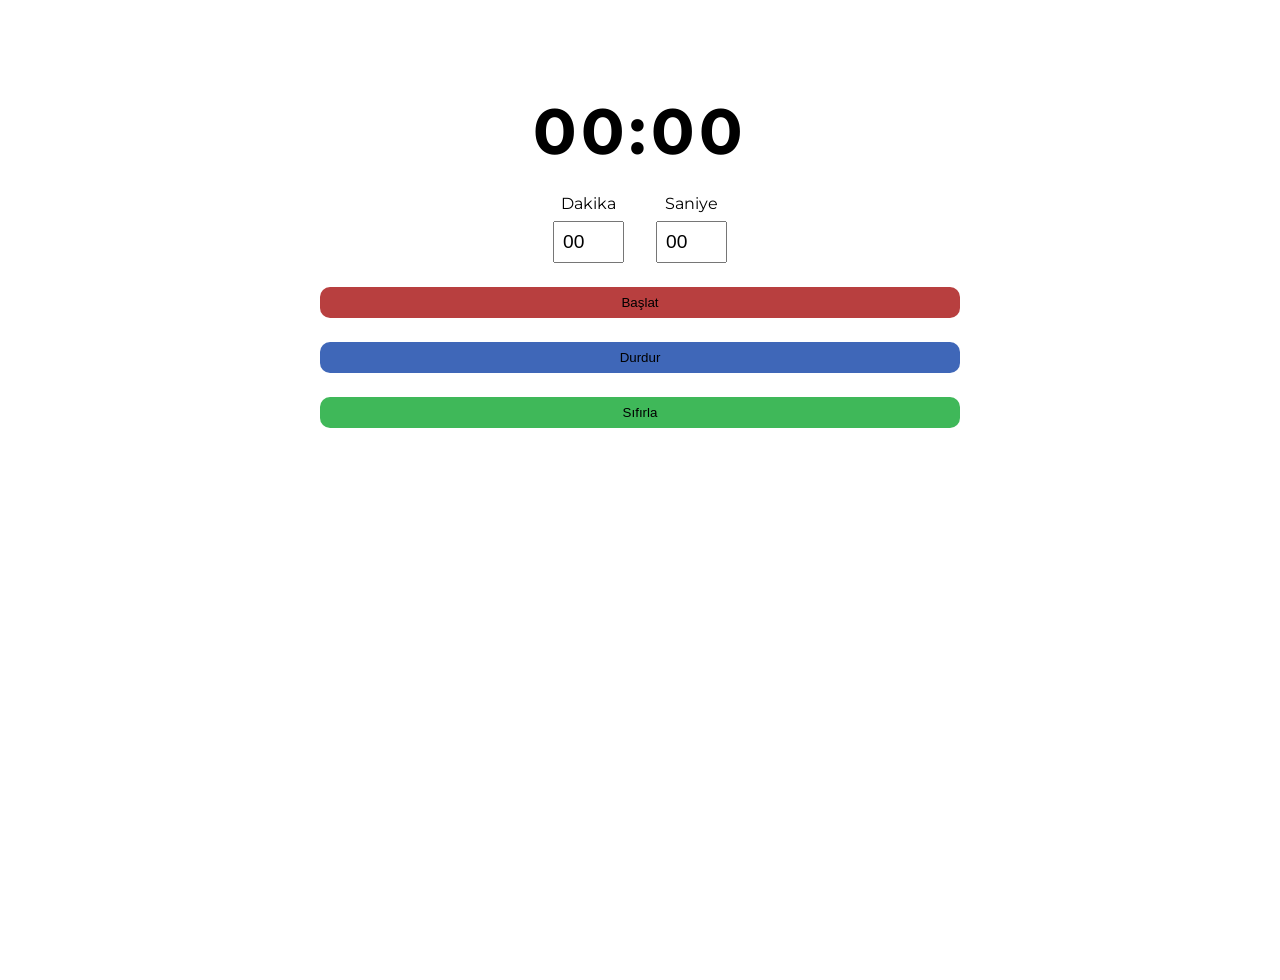
<file: Kronometre/index.html>
<!DOCTYPE html>
<html lang="en">
  <head>
    <meta charset="UTF-8" />
    <meta name="viewport" content="width=device-width, initial-scale=1.0" />
    <title>Document</title>
    <link rel="stylesheet" href="stylesheet.css" />
  </head>
  <body>
    <div class="container">
      <h1><span id="dakika">00</span>:<span id="saniye">00</span></h1>
      <form>
        <label>
          Dakika
          <input id="secilen-dk" type="number" min="0" max="59" value="00" />
        </label>
        <label>
          Saniye
          <input id="secilen-sn" type="number" min="0" max="59" value="00" />
        </label>
      </form>
      <button id="baslat">Başlat</button>
      <button id="durdur">Durdur</button>
      <button id="sıfırla">Sıfırla</button>
    </div>
    <script src="app.js"></script>
  </body>
</html>
</file>
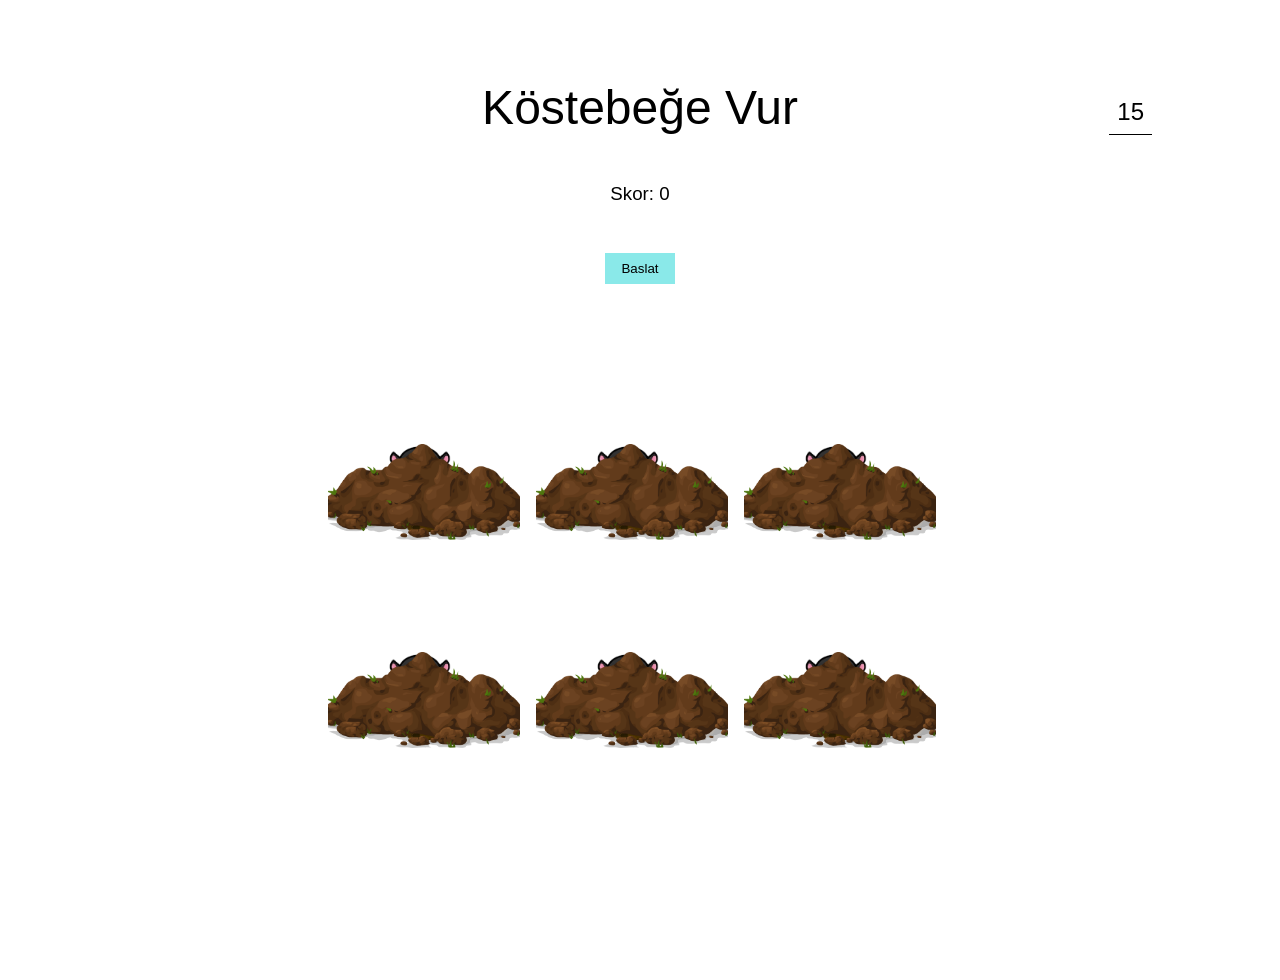
<file: KöstebeğeVurOyunu/index.html>
<!DOCTYPE html>
<html lang="en">
  <head>
    <meta charset="UTF-8" />
    <meta name="viewport" content="width=device-width, initial-scale=1.0" />
    <title>Document</title>
    <link rel="stylesheet" href="app.css" />
  </head>
  <body>
    <div class="container">
      <header>
        <h1>Köstebeğe Vur</h1>
        <h3>Skor: <span id="skor">0</span></h3>
        <button id="baslat">Baslat</button>
      </header>
      <h5 id="süre">15</h5>
      <div class="game-container">
        <div class="toprak">
          <div class="köstebek"></div>
        </div>
        <div class="toprak">
          <div class="köstebek"></div>
        </div>
        <div class="toprak">
          <div class="köstebek"></div>
        </div>
        <div class="toprak">
          <div class="köstebek"></div>
        </div>
        <div class="toprak">
          <div class="köstebek"></div>
        </div>
        <div class="toprak">
          <div class="köstebek"></div>
        </div>
      </div>
    </div>
    <script src="app.js"></script>
  </body>
</html>
</file>
<file: Kronometre/stylesheet.css>
@import url("https://fonts.googleapis.com/css2?family=Montserrat&display=swap");
* {
  margin: 0;
  padding: 0;
  box-sizing: border-box;
}
body {
  width: 100%;
  height: 100vh;
  font-family: "Montserrat", sans-serif;
}
h1 {
  font-size: 4rem;
  letter-spacing: 5px;
}
.container {
  width: 50%;
  height: 40%;
  margin: 5rem auto;
  text-align: center;
  display: flex;
  flex-direction: column;
  justify-content: space-around;
}
form {
  display: flex;
  justify-content: center;
}
form label {
  display: flex;
  flex-direction: column;
  margin: 0 1rem;
}
#secilen-dk,
#secilen-sn {
  margin-top: 0.5rem;
  padding: 0.5rem;
  font-size: 1.2rem;
}
#baslat,
#sıfırla,
#durdur {
  cursor: pointer;
  padding: 0.5rem;
  border: none;
  background: rgb(184, 63, 63);
  border-radius: 10px;
}
#baslat:hover {
  background: rgb(226, 70, 70);
}
#sıfırla {
  background: rgb(63, 184, 89);
}
#sıfırla:hover {
  background: rgb(76, 226, 108);
}

#durdur{
    background: rgb(63, 103, 184);
}

#durdur:hover {
    background: rgb(112, 128, 218);
  }
</file>
<file: KöstebeğeVurOyunu/app.css>
* {
  margin: 0;
  padding: 0;
  box-sizing: border-box;
}
body {
  width: 100%;
  height: 100vh;
}
.container {
  font-family: sans-serif;
  width: 50%;
  margin: 5rem auto;
  text-align: center;
}
header h1 {
  font-size: 3rem;
  font-weight: 300;
}
header h3 {
  margin: 3rem 0;
  font-weight: 200;
}
header button {
  cursor: pointer;
  border: none;
  padding: 0.5rem 1rem;
  background: rgb(138, 233, 233);
}
header button:hover {
  background-color: rgb(101, 202, 202);
}
.game-container {
  width: 100%;
  height: 100%;
  display: flex;
  flex-wrap: wrap;
  margin-top: 5rem;
}
.toprak {
  position: relative;
  margin: 2rem 0.5rem;
  margin-top: 5rem;
  height: 6rem;
  width: 30%;
  background-size: cover;
}
.toprak::after {
  position: absolute;
  top: 0%;
  left: 0;
  width: 100%;
  height: 100%;
  content: "";
  background: url("./img/toprak.png") center no-repeat;
  background-size: cover;
}
.köstebek {
  position: absolute;
  top: 0;
  left: 0;
  width: 100%;
  height: 5.5rem;
  background: url("./img/köstebek.png") center no-repeat;
  background-size: contain;
  transition: all 0.3s ease;
}
.köstebek.secilen {
  top: -3rem;
}
#süre {
  position: absolute;
  right: 10%;
  top: 10%;
  border-bottom: 1px solid black;
  padding: 0.5rem;
  font-size: 1.5rem;
  font-weight: 300;
}

@media screen and (max-width: 1000px) {
  .container {
    width: 70%;
  }
  .toprak {
    position: relative;
    width: 30%;
  }
  #süre {
    right: 5%;
    top: 20%;
    border-bottom: 1px solid black;
    font-size: 1.2rem;
  }
}
</file>
